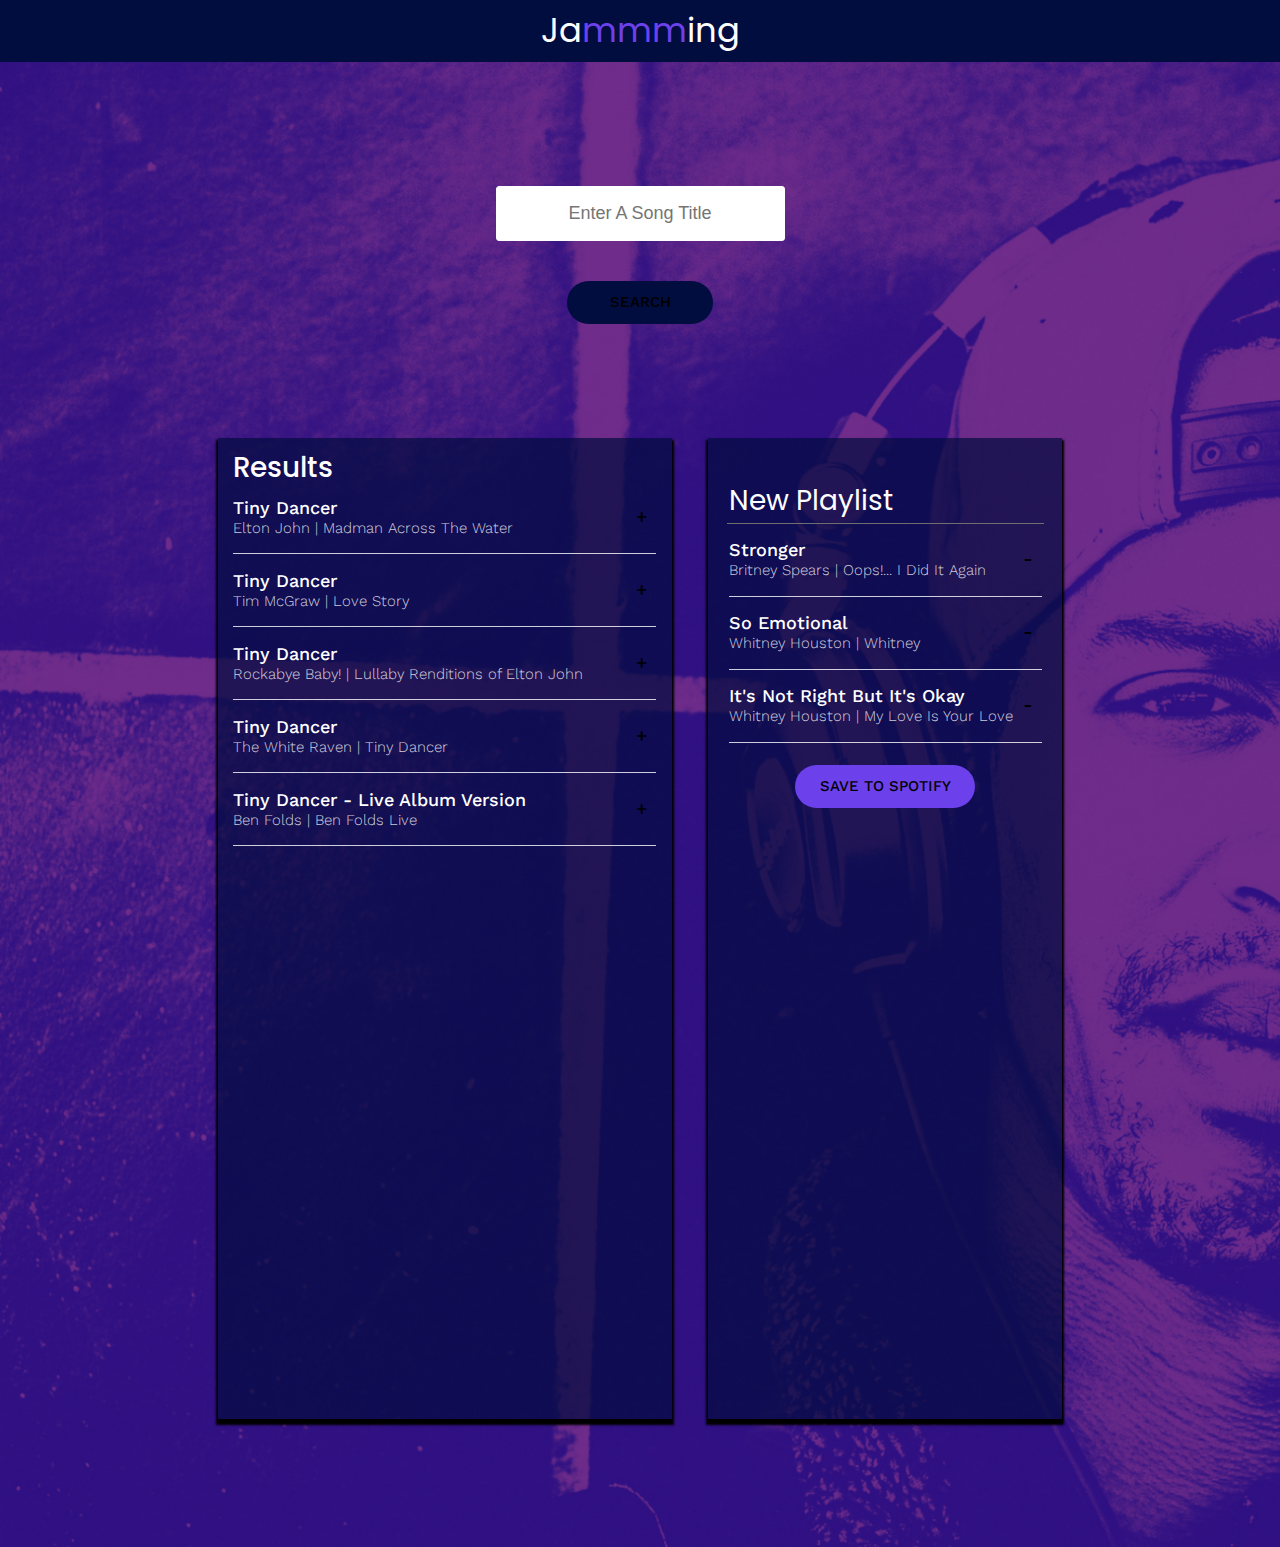
<file: index.html>
<!doctype html>
<html lang="en">
  <head>
    <meta charset="utf-8">
    <meta name="viewport" content="width=device-width, initial-scale=1, shrink-to-fit=no">
    <meta name="theme-color" content="#000000">
    <link rel="stylesheet" type="text/css" href="./jammming/public/reset.css">
    <link rel="stylesheet" type="text/css" href="./resources/css/jammming.css">
    <link href="https://fonts.googleapis.com/css?family=Poppins:600" rel="stylesheet">
    <link href="https://fonts.googleapis.com/css?family=Work+Sans:300,500" rel="stylesheet">
    <link rel="shortcut icon" href="./resources/images/favicon.ico">
    <title>Jammming</title>
  </head>
  <body>
    <div>
      <h1>Ja<span class="highlight">mmm</span>ing</h1>
      <div class="App">
        <div class="SearchBar">
          <input placeholder="Enter A Song Title" />
          <a>SEARCH</a>
        </div>
        <div class="App-playlist">
          <div class="SearchResults">
            <h2>Results</h2>
            <div class="TrackList">
              <div class="Track">
                <div class="Track-information">
                  <h3>Tiny Dancer</h3>
                  <p>Elton John | Madman Across The Water</p>
                </div>
                <a class="Track-action">+</a>
              </div>
              <div class="Track">
                <div class="Track-information">
                  <h3>Tiny Dancer</h3>
                  <p>Tim McGraw | Love Story</p>
                </div>
                <a class="Track-action">+</a>
              </div>
              <div class="Track">
                <div class="Track-information">
                  <h3>Tiny Dancer</h3>
                  <p>Rockabye Baby! | Lullaby Renditions of Elton John</p>
                </div>
                <a class="Track-action">+</a>
              </div>
              <div class="Track">
                <div class="Track-information">
                  <h3>Tiny Dancer</h3>
                  <p>The White Raven | Tiny Dancer</p>
                </div>
                <a class="Track-action">+</a>
              </div>
              <div class="Track">
                <div class="Track-information">
                  <h3>Tiny Dancer - Live Album Version</h3>
                  <p>Ben Folds | Ben Folds Live</p>
                </div>
                <a class="Track-action">+</a>
              </div>
            </div>
          </div>
          <div class="Playlist">
            <input value='New Playlist' />
            <div class="TrackList">
              <div class="Track">
                <div class="Track-information">
                  <h3>Stronger</h3>
                  <p>Britney Spears | Oops!... I Did It Again</p>
                </div>
                <a class="Track-action">-</a>
              </div>
              <div class="Track">
                <div class="Track-information">
                  <h3>So Emotional</h3>
                  <p>Whitney Houston | Whitney</p>
                </div>
                <a class="Track-action">-</a>
              </div>
              <div class="Track">
                <div class="Track-information">
                  <h3>It's Not Right But It's Okay</h3>
                  <p>Whitney Houston | My Love Is Your Love</p>
                </div>
                <a class="Track-action">-</a>
              </div>
            </div>
            <a class="Playlist-save">SAVE TO SPOTIFY</a>
          </div>
        </div>
      </div>
    </div>
  </body>
</html>
</file>
<file: resources/css/jammming.css>
body,
html,
#root {
  height: 100%;
}

html {
  font-size: 18px;
}

h1 {
  padding: .77rem 0;
  background-color: #010c3f;
  text-align: center;
  font-family: 'Poppins', sans-serif;
  font-size: 1.88rem;
  color: #fff;
}

h1 .highlight {
  color: #6c41ec;
}

h2 {
  font-family: 'Poppins', sans-serif;
  font-size: 1.55rem;
}

.App {
  height: 100%;
  padding: 0 17% 10% 17%;
  background-image: url('../images/background_photo_desktop.jpg');
  background-size: cover;
  background-position: center;
  background-repeat: no-repeat;
  font-family: 'Work Sans', sans-serif;
  font-weight: 500;
  color: #fff;
}

.App-playlist {
  display: flex;
  justify-content: space-between;
  width: 100%;
}

@media only screen and (max-width: 1020px) {
  .App-playlist {
    align-items: center;
    flex-direction: column;
  }
}

.SearchBar {
  display: flex;
  flex-direction: column;
  align-items: center;
  padding-top: 6.94rem;
  margin-bottom: 6.33rem;
}

.SearchBar input {
  width: 287px;
  padding: .88rem 0;
  border: 1px solid #fff;
  border-radius: 3px;
  margin-bottom: 2.22rem;
  color: #010c3f;
  text-align: center;
  font-size: 1rem;
}

.SearchBar input:focus {
  outline: none;
}

.SearchBar a {
  cursor: pointer;
  width: 8.11rem;
  padding: .77rem 0;
  border-radius: 54px;
  background-color: #010c3f;
  text-align: center;
  font-size: .833rem;
  transition: background-color .25s;
}

.SearchBar a:hover {
  background-color: rgba(108, 65, 233, .7);
}

.SearchResults {
  width: 50%;
  height: 950px;
  overflow-y: scroll;
  padding: .88rem;
  background-color: rgba(1, 12, 63, 0.7);
  box-shadow: 0 4px 2px 2px #000000;
}

::-webkit-scrollbar {
    width: 0px;
    background: transparent;
}

@media only screen and (max-width: 1020px) {
  .SearchResults {
    width: 90%;
    margin-bottom: 2rem;
  }
}

.Playlist {
  display: flex;
  flex-direction: column;
  align-items: center;
  overflow-y: scroll;
  width: 37%;
  max-height: 950px;
  padding: 2.27rem 1.16rem;
  background-color: rgba(1, 12, 63, 0.7);
  box-shadow: 0 4px 2px 2px #000000;
}

.Playlist input {
  width: 100%;
  border: 0;
  outline: 0;
  background: transparent;
  border-bottom: 1px solid #6f6f6f;
  font-family: 'Poppins', sans-serif;
  font-size: 1.55rem;
  color: #fff;
}

.Playlist-save {
  cursor: pointer;
  width: 10rem;
  padding: .77rem 0;
  border-radius: 54px;
  margin-top: 1.27rem;
  background-color: #6c41ec;
  text-align: center;
  font-size: .83rem;
  transition: background-color .25s;
}

.Playlist-save:hover {
  background-color: rgba(108, 65, 233, .7);
}

::-webkit-scrollbar {
    width: 0px;
    background: transparent;
}

@media only screen and (max-width: 1020px) {
  .Playlist {
    width: 90%;
  }
}

.TrackList {
  width: 100%;
}

.Track {
  display: flex;
  align-items: center;
  border-bottom: 1px solid rgba(256, 256, 256, 0.8);
}

.Track-action {
  cursor: pointer;
  padding: .5rem;
  font-size: 1.05rem;
  transition: color .25s;
}

.Track-action:hover {
  color: rgba(265, 265, 265, .5);
}

.Track-information {
  flex-grow: 1;
  display: flex;
  flex-direction: column;
  justify-content: center;
  height: 72px;
}

.Track-information h3 {
  margin-bottom: .22rem;
}

.Track-information p {
  font-size: .83rem;
  font-weight: 300;
  color: rgba(256, 256, 256, 0.8);
}
</file>
